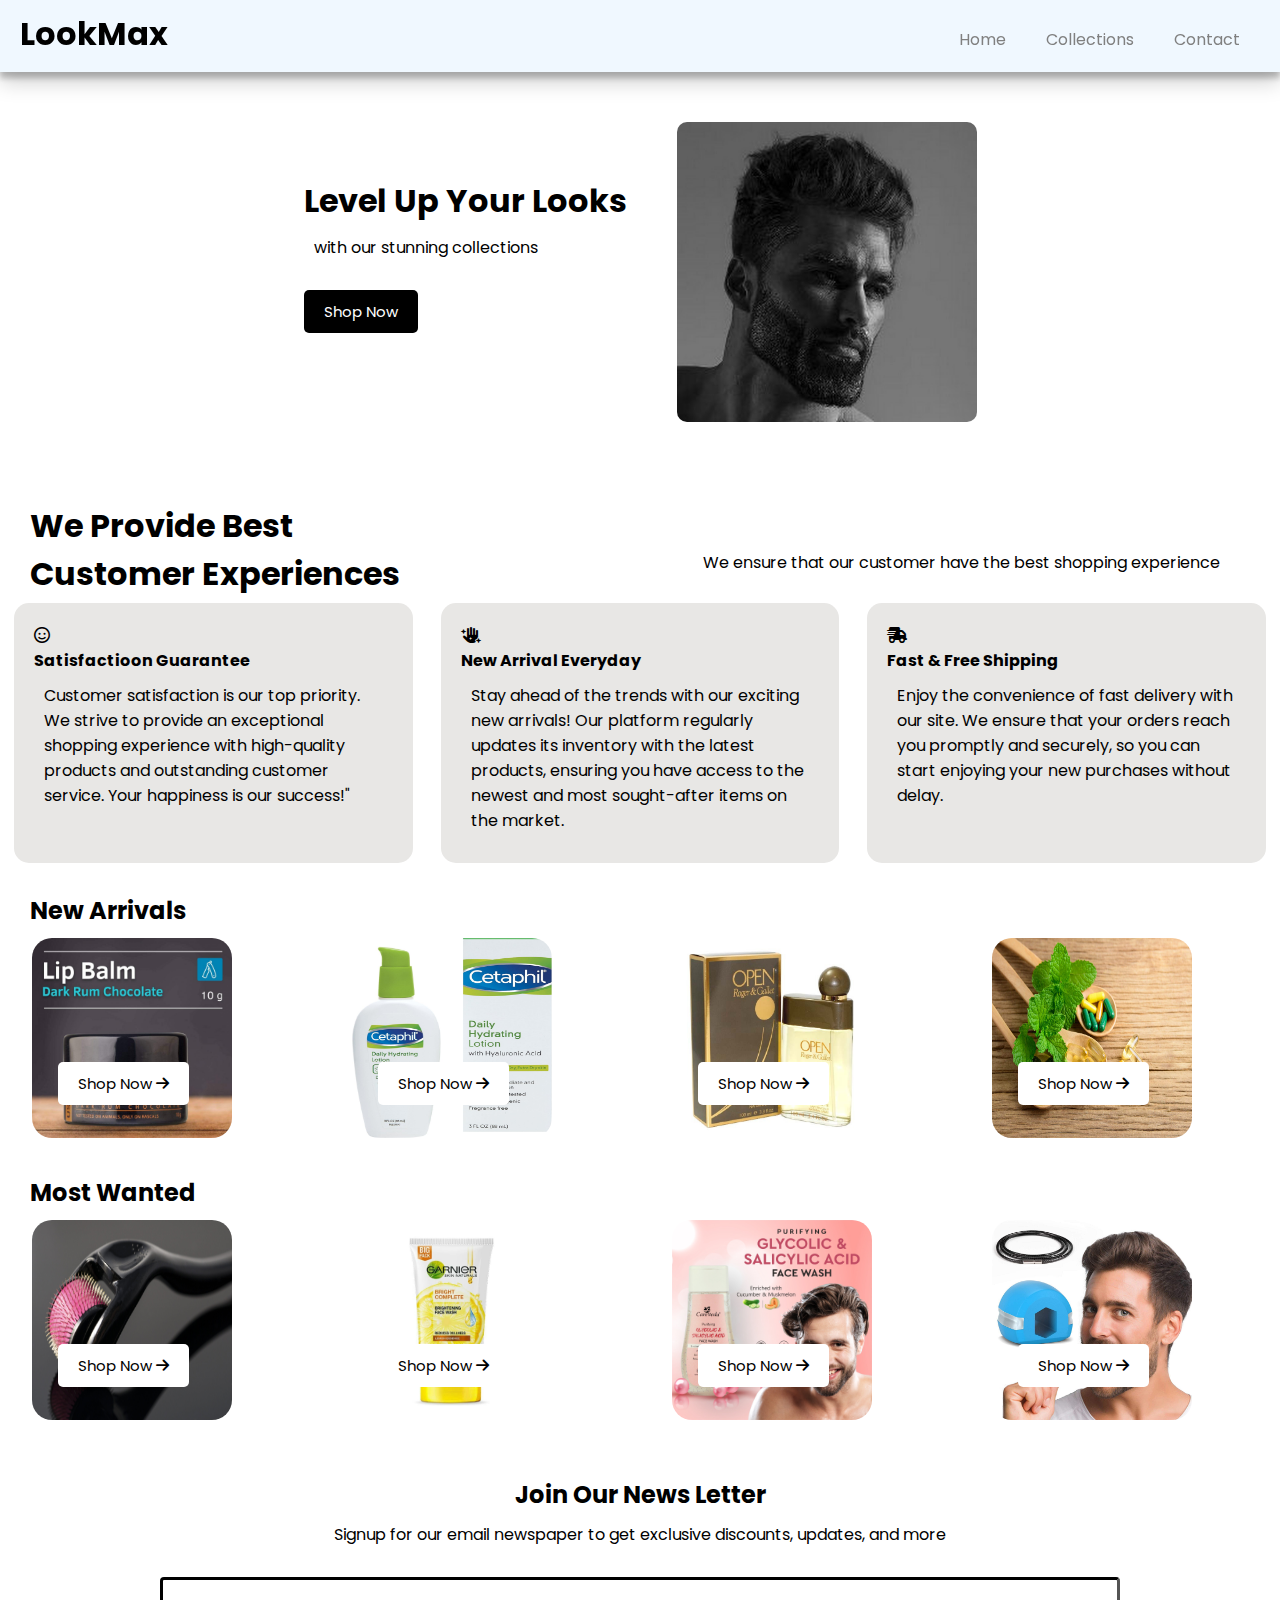
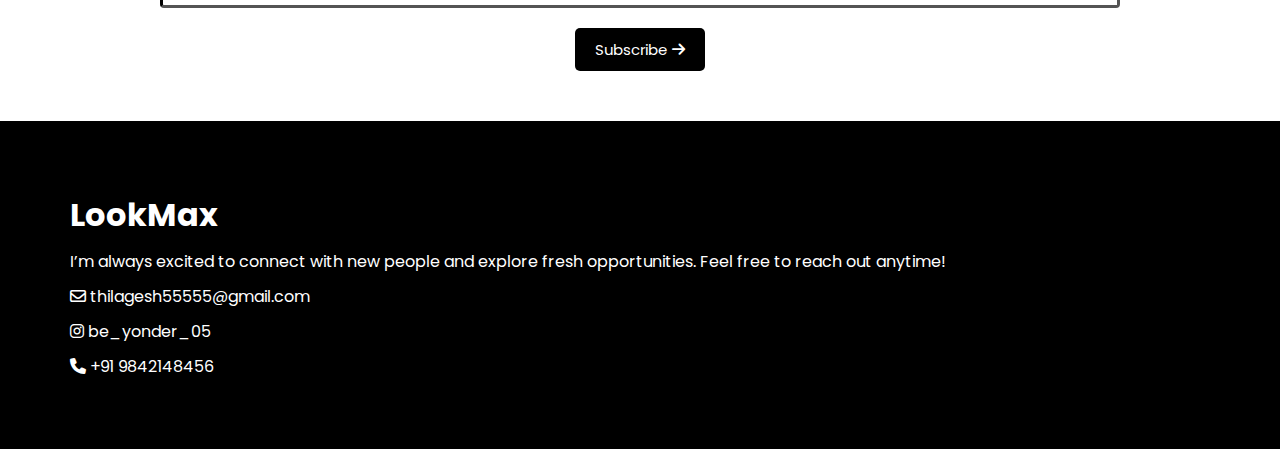
<file: index.html>
<!DOCTYPE html>
<html lang="en">

<head>
    <meta charset="UTF-8">
    <meta name="viewport" content="width=device-width, initial-scale=1.0">
    <title>LookMax</title>
    <link rel="preconnect" href="https://fonts.googleapis.com">
    <link rel="preconnect" href="https://fonts.gstatic.com" crossorigin>
    <link href="https://fonts.googleapis.com/css2?family=Poppins&display=swap" rel="stylesheet">
    <link rel="stylesheet" href="https://cdnjs.cloudflare.com/ajax/libs/font-awesome/6.0.0-beta3/css/all.min.css">
    <link rel="stylesheet" href="style.css">
</head>

<body>
    <!--Navbar-->
    <nav class="navbar">
        <h1 style="margin-left: 10px;">LookMax</h1>
        <div class="navbar-links">
            <p class="navbar-link"><a href="index.html">Home</a></p>
            <p class="navbar-link"><a href="Collections.html">Collections</a></p>
            <p class="navbar-link"><a href="Contact.html">Contact</a></p>

        </div>
        <div class="navbar-menu-toggle">
            <i class="fa-solid fa-bars" onclick="pop()" id="tbar"></i>
        </div>
        <div class="overlay">
            <div class="inside">
                <i class="fa-solid fa-xmark" id="xmrk" onclick="closer()"></i>
            </div>
            <a href="index.html" class="inside" style="margin-top: 50px;">Home</a>
            <a href="" class="inside">New Arrival</a>
            <a href="" class="inside">Most Wanted</a>
            <a href="Collections.html" class="inside">Collections</a>
            <a href="Contact.html" class="inside">Contact Us</a>

        </div>
    </nav>
    <div class="header">
        <div style="margin-right: 50px; margin-top: 55px;">
            <h1>Level Up Your Looks</h1>
            <p>with our stunning collections</p>
            <button id="shop-now-btn">Shop Now</button>
        </div>
        <img src="gigachad.jpg" style="width: 300px; height: 300px; border-radius: 10px;">

    </div>
    <div class="service">
        <div class="top">
            <div style="padding: 30px; padding-bottom: 5px;">
                <h1>We Provide Best</h1>
                <h1>Customer Experiences</h1>
            </div>
            <p style="padding: 50px; padding-bottom: 0;">We ensure that our customer have the best shopping experience
            </p>
        </div>
        <div class="bott">
            <div class="box1">
                <i class="fa-regular fa-face-smile"></i>
                <h4>Satisfactioon Guarantee</h4>
                <p>Customer satisfaction is our top priority. We strive to provide an exceptional shopping experience
                    with high-quality products and outstanding customer service. Your happiness is our success!"</p>
            </div>
            <div class="box1">
                <i class="fa-solid fa-hand-sparkles"></i>
                <h4>New Arrival Everyday</h4>
                <p>Stay ahead of the trends with our exciting new arrivals! Our platform regularly updates its inventory
                    with the latest products, ensuring you have access to the newest and most sought-after items on the
                    market.</p>
            </div>
            <div class="box1">
                <i class="fa-solid fa-truck-fast"></i>
                <h4>Fast & Free Shipping</h4>
                <p>Enjoy the convenience of fast delivery with our site. We ensure that your orders reach you promptly
                    and securely, so you can start enjoying your new purchases without delay.</p>
            </div>
        </div>
    </div>
    <h2 style="padding: 30px; padding-bottom: 10px;">New Arrivals</h2>
    <div class="new-arr">

        <div class="imgcon1">
            <img src="lipbalm.jpg" style="height: 200px; width: 200px;">
            <button id="shnow1">Shop Now <i class="fa-solid fa-arrow-right"></i></button>
        </div>
        <div class="imgcon1">
            <img src="moist.jpg" style="height: 200px; width: 200px;">
            <button id="shnow1">Shop Now <i class="fa-solid fa-arrow-right"></i></button>
        </div>
        <div class="imgcon1">
            <img src="perfurm.jpg" style="height: 200px; width: 200px;">
            <button id="shnow1">Shop Now <i class="fa-solid fa-arrow-right"></i></button>
        </div>
        <div class="imgcon1">
            <img src="vit.jpg" style="height: 200px; width: 200px;">
            <button id="shnow1">Shop Now <i class="fa-solid fa-arrow-right"></i></button>
        </div>
    </div>
    <h2 style="padding: 30px; padding-bottom: 10px;">Most Wanted</h2>
    <div class="new-arr">

        <div class="imgcon1" >
            <img src="dermaroll.jpg" style="height: 200px; width: 200px;">
            <button id="shnow1">Shop Now <i class="fa-solid fa-arrow-right"></i></button>
        </div>
        <div class="imgcon1">
            <img src="facewash.jpg" style="height: 200px; width: 200px;">
            <button id="shnow1">Shop Now <i class="fa-solid fa-arrow-right"></i></button>
        </div>
        <div class="imgcon1">
            <img src="glysal.jpeg" style="height: 200px; width: 200px;">
            <button id="shnow1">Shop Now <i class="fa-solid fa-arrow-right"></i></button>
        </div>
        <div class="imgcon1">
            <img src="jawliner.jpg" style="height: 200px; width: 200px;">
            <button id="shnow1">Shop Now <i class="fa-solid fa-arrow-right"></i></button>
        </div>
    </div>
    <div class="newslet">
        <h2>Join Our News Letter</h2>
        <p>Signup for our email newspaper to get exclusive discounts, updates, and more</p>
        <input class="subin"><br>
        <button id="shop-now-btn" style="margin-top: 10px;">Subscribe <i class="fa-solid fa-arrow-right"></i></button>
    </div>
    <div class="btbox">
        <div class="innnn">
            <h1 style="color: white;">LookMax</h1>
            <p>I’m always excited to connect with new people and explore fresh opportunities. Feel free to reach out anytime!</p>
            <p><i class="fa-regular fa-envelope"></i> thilagesh55555@gmail.com</p>
            <p><i class="fa-brands fa-instagram"></i> be_yonder_05</p>
            <p><i class="fa-solid fa-phone"></i> +91 9842148456</p>
        </div>
    </div>
</body>
<script src="script.js"></script>

</html>
</file>
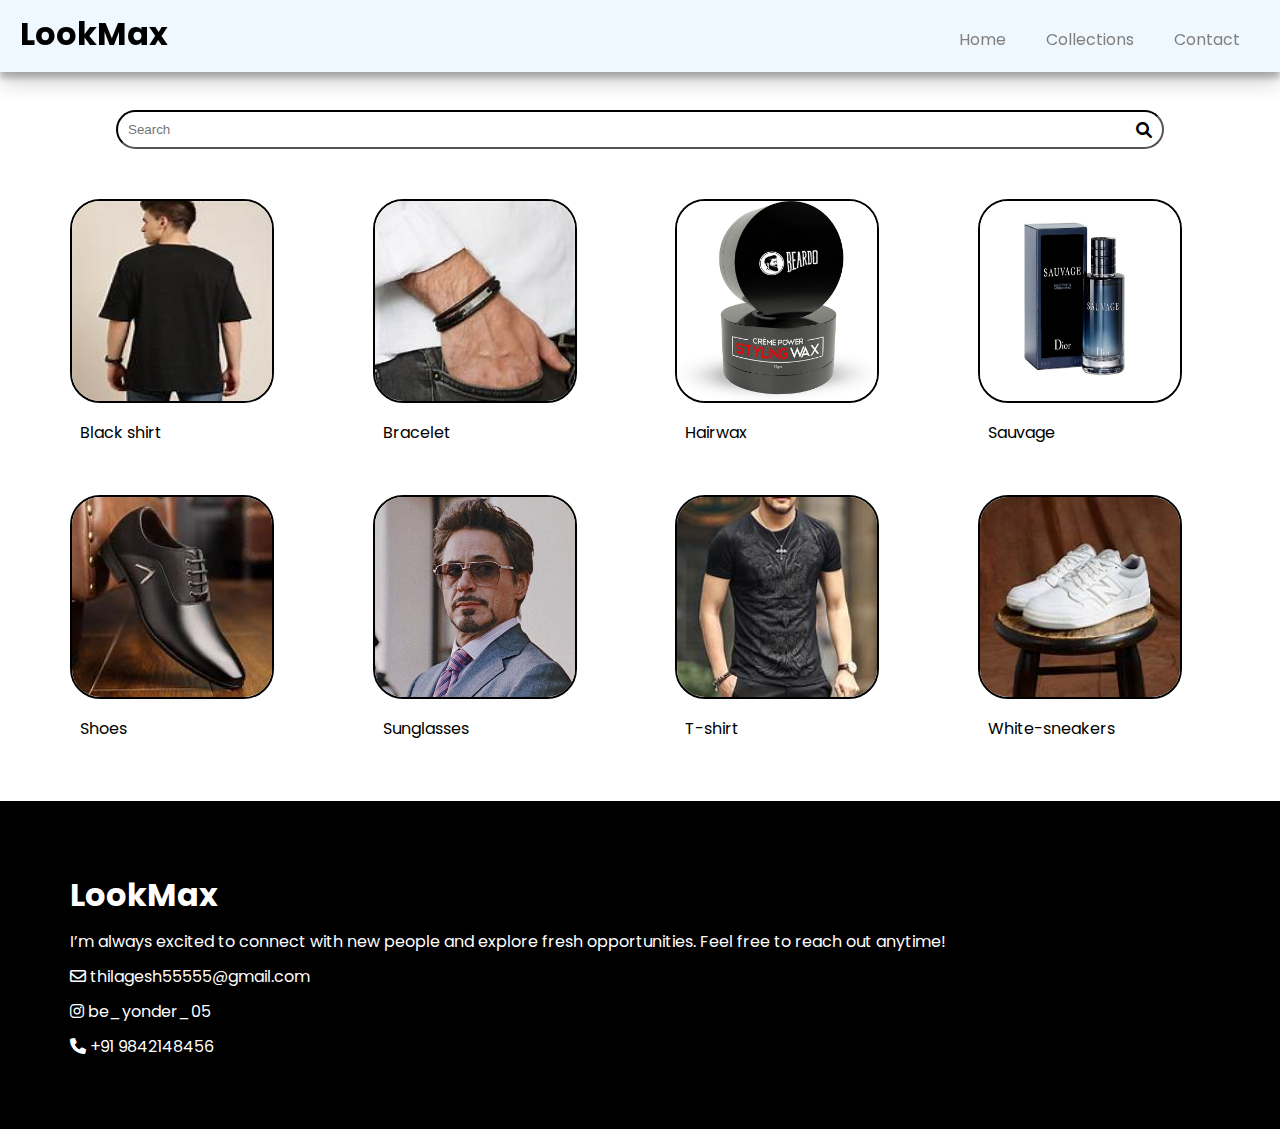
<file: Collections.html>
<!DOCTYPE html>
<html lang="en">

<head>
    <meta charset="UTF-8">
    <meta name="viewport" content="width=device-width, initial-scale=1.0">
    <title>Collections</title>
    <link rel="preconnect" href="https://fonts.googleapis.com">
    <link rel="preconnect" href="https://fonts.gstatic.com" crossorigin>
    <link href="https://fonts.googleapis.com/css2?family=Poppins&display=swap" rel="stylesheet">
    <link rel="stylesheet" href="https://cdnjs.cloudflare.com/ajax/libs/font-awesome/6.0.0-beta3/css/all.min.css">
    <link rel="stylesheet" href="style.css">
</head>

<body>
    <nav class="navbar">
        <h1 style="margin-left: 10px;">LookMax</h1>
        <div class="navbar-links">
            <p class="navbar-link"><a href="index.html">Home</a></p>
            <p class="navbar-link"><a href="Collections.html">Collections</a></p>
            <p class="navbar-link"><a href="Contact.html">Contact</a></p>

        </div>
        <div class="navbar-menu-toggle">
            <i class="fa-solid fa-bars" onclick="pop()"></i>
        </div>
        <div class="overlay">
            <div class="inside">
                <i class="fa-solid fa-xmark" id="xmrk" onclick="closer()"></i>
            </div>
            <a href="index.html" class="inside" style="margin-top: 50px;">Home</a>
            <a href="" class="inside">New Arrival</a>
            <a href="" class="inside">Most Wanted</a>
            <a href="Collections.html" class="inside">Collections</a>
            <a href="Contact.html" class="inside">Contact Us</a>

        </div>
    </nav>
    <div class="searchbar">
        <input placeholder="Search " id="ser" onkeyup="search(event)">
        <i class="fa-solid fa-magnifying-glass"></i>
    </div>
    <div class="imgscon">
        <div class="fblock">
            <img src="black shirt.jpeg" alt="">
            <p>Black shirt</p>
        </div>
        <div class="fblock">
            <img src="bracelet.jpeg" alt="">
            <p>Bracelet</p>
        </div>
        <div class="fblock">
            <img src="hairwax.jpg" alt="">
            <p>Hairwax</p>
        </div>
        <div class="fblock">
            <img src="sauvage.png" alt="">
            <p>Sauvage</p>
        </div>
        <div class="fblock">
            <img src="shoes.jpeg" alt="">
            <p>Shoes</p>
        </div>
        <div class="fblock">
            <img src="sunglasses.jpg" alt="">
            <p>Sunglasses</p>
        </div>
        <div class="fblock">
            <img src="tshirt.jpeg" alt="">
            <p>T-shirt</p>
        </div>
        <div class="fblock">
            <img src="whitesneakers.jpeg" alt="">
            <p>White-sneakers</p>
        </div>
    </div>
    <div class="btbox">
        <div class="innnn">
            <h1 style="color: white;">LookMax</h1>
            <p>I’m always excited to connect with new people and explore fresh opportunities. Feel free to reach out anytime!</p>
            <p><i class="fa-regular fa-envelope"></i> thilagesh55555@gmail.com</p>
            <p><i class="fa-brands fa-instagram"></i> be_yonder_05</p>
            <p><i class="fa-solid fa-phone"></i> +91 9842148456</p>
        </div>
    </div>

</body>
<script src="collscript.js"></script>

</html>
</file>
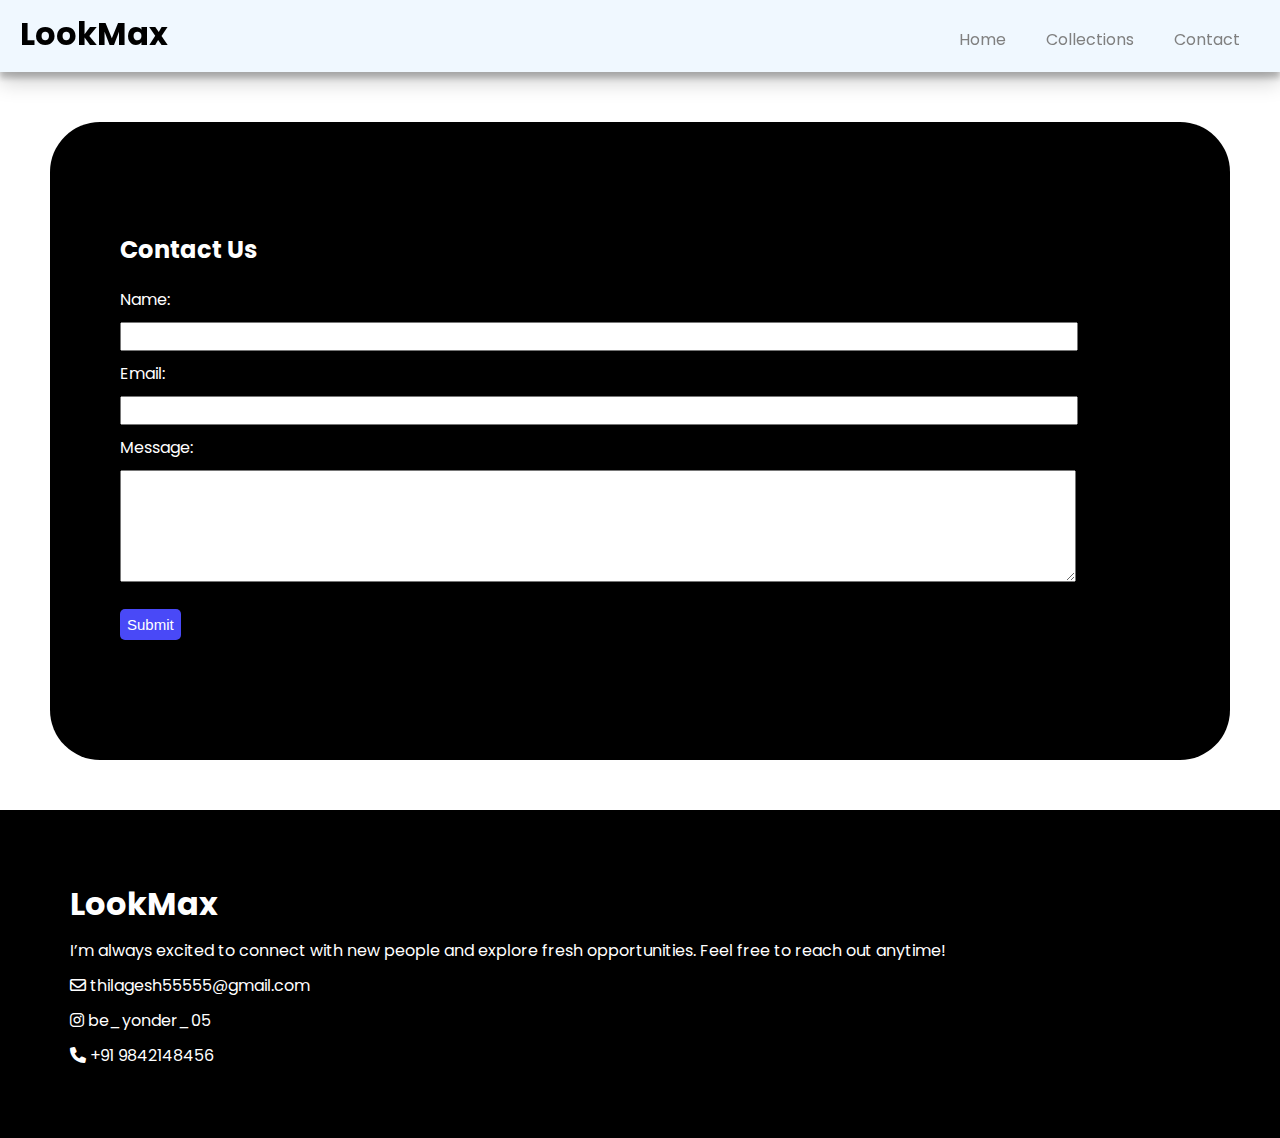
<file: Contact.html>
<!DOCTYPE html>
<html lang="en">

<head>
    <meta charset="UTF-8">
    <meta name="viewport" content="width=device-width, initial-scale=1.0">
    <link rel="preconnect" href="https://fonts.googleapis.com">
    <link rel="preconnect" href="https://fonts.gstatic.com" crossorigin>
    <link href="https://fonts.googleapis.com/css2?family=Poppins&display=swap" rel="stylesheet">
    <link rel="stylesheet" href="https://cdnjs.cloudflare.com/ajax/libs/font-awesome/6.0.0-beta3/css/all.min.css">
    <link rel="stylesheet" href="style.css">
    <title>Contact</title>
</head>

<body>
    <nav class="navbar">
        <h1 style="margin-left: 10px;">LookMax</h1>
        <div class="navbar-links">
            <p class="navbar-link"><a href="index.html">Home</a></p>
            <p class="navbar-link"><a href="Collections.html">Collections</a></p>
            <p class="navbar-link"><a href="Contact.html">Contact</a></p>

        </div>
        <div class="navbar-menu-toggle">
            <i class="fa-solid fa-bars" onclick="pop()"></i>
        </div>
        <div class="overlay">
            <div class="inside">
                <i class="fa-solid fa-xmark" id="xmrk" onclick="closer()"></i>
            </div>
            <a href="index.html" class="inside" style="margin-top: 50px;">Home</a>
            <a href="" class="inside">New Arrival</a>
            <a href="" class="inside">Most Wanted</a>
            <a href="Collections.html" class="inside">Collections</a>
            <a href="Contact.html" class="inside">Contact Us</a>

        </div>
    </nav>
    <div class="conlast">
        <h2 style="color: white; padding: 70px; padding-bottom: 10px;">Contact Us</h2>
        <p class="whtx">Name:</p>
        <input class="whbx">
        <p class="whtx">Email:</p>
        <input class="whbx">
        <p class="whtx">Message:</p>
        <textarea class="whbtx"></textarea><br>
        <button class="submitbn">Submit</button>

    </div>
    <div class="btbox">
        <div class="innnn">
            <h1 style="color: white;">LookMax</h1>
            <p>I’m always excited to connect with new people and explore fresh opportunities. Feel free to reach out
                anytime!</p>
            <p><i class="fa-regular fa-envelope"></i> thilagesh55555@gmail.com</p>
            <p><i class="fa-brands fa-instagram"></i> be_yonder_05</p>
            <p><i class="fa-solid fa-phone"></i> +91 9842148456</p>
        </div>
    </div>
    <script src="script.js"></script>


</body>

</html>
</file>
<file: style.css>
* {
    margin: 0px;
    padding: 0px;

}

body {
    font-family: "Poppins", sans-serif;
    font-weight: 400;
    font-style: normal;
}
button:hover{
    cursor: pointer;
}
.navbar{
    display: flex;
    justify-content: space-between;
    align-items: baseline;
    padding: 10px;
    box-shadow: rgba(0, 0, 0, 0.19) 0px 10px 20px, rgba(0, 0, 0, 0.23) 0px 6px 6px;
    position: sticky;
    top: 0px;
    background-color: aliceblue;
    z-index: 2;
}
.navbar-links{
    display: flex;
    column-gap: 20px;
    margin-right: 20px;
}
.navbar-links a{
    color: grey;
    text-decoration: none;
}
.navbar-links a:hover{
    color: black;
    text-decoration: underline;
}
.navbar-menu-toggle{
    display: none;
    margin-right: 10px;
    z-index: 2;
}
@media screen and (max-width:600px){
    .navbar-menu-toggle{
        display: block;
    }
    .navbar-links{
        display: none;
    }
    .header img{
        display: none;
    }
    .bott{
        flex-direction: column;
    }
    .bott div{
        width: 100%;
        height: auto;
        margin-bottom: 10px;
    }

}

.overlay{
    background-color: rgb(1, 0, 4);
    width: 50%;
    height: 100%;
    position: fixed;
    left: -50%;
    top: 0px;
    z-index: 1;
    transition: 2s;

}
.inside{
    color: aliceblue;
    display: block;
    margin: 20px;
    margin-left: 20px;
    color: rgb(219, 203, 203);
    text-decoration: none;
}
.inside:hover{
    color: white;
    text-decoration: underline;
}
#xmrk{
    position: absolute;
    right: 20px;
    top: 20px;
    z-index: 2;
}

.header{
    display: flex;
    justify-content: center;
    padding: 50px;
}
#shop-now-btn{
    background-color: black;
    padding-left: 20px;
    padding-right: 20px;
    padding-top: 10px;
    padding-bottom: 10px;
    color: white;
    border-radius: 5px;
    margin-top: 20px;
    font-size: 15px;
    border: none;
    font-family: "Poppins", sans-serif;
    font-weight: 400;
    font-style: normal;
}
#shop-now-btn:hover{
    box-shadow: rgb(38, 57, 77) 0px 20px 30px -10px;
}
.top{
    display: flex;
    justify-content: space-between;
    align-items: center;
}
.bott{
    display: flex;
    justify-content: space-around;
    padding-top: 0px;
}
.box1{
    background-color: rgb(232, 231, 229);
    width: 28%;
    word-wrap: break-word;
    padding: 20px;
    border-radius: 15px;
}
.new-arr{
    display: flex;
    flex-wrap: wrap;
    justify-content: space-around;
}
#shnow1{
    background-color: white;
    padding-left: 20px;
    padding-right: 20px;
    padding-top: 10px;
    padding-bottom: 10px;
    color: black;
    border-radius: 5px;
    font-size: 15px;
    border: none;
    font-family: "Poppins", sans-serif;
    font-weight: 400;
    font-style: normal;
    position: absolute;
    top: 60%;
    left: 10%;
    z-index: 0;
}
.imgcon1{
    position: relative;
    flex-basis: 20%;
}
.imgcon1 img{
    border-radius: 20px;
}
.newslet{
    text-align: center;
    padding: 50px;
}
.subin{
    width: 80%;
    padding: 5px;
    margin: 10px;
    margin-top: 20px;
    border-color: black;
    border-width: 3px;
    border-radius: 4px;
}
.subin:focus{
    outline: none;
}
.btbox{
    background-color: black;
}

.innnn{
    padding: 60px;
    font-family: "Poppins", sans-serif;
    font-weight: 400;
    font-style: normal;
    color: white;
    text-transform: none;   
}
.innnn h1,p{
    margin: 10px;
}
.searchbar{
    display: flex;
    justify-content: center;
    position: relative;
}
#ser{
    width: 80%;
    padding: 10px;
    margin-top: 3%;
    border-width: 2px;
    border-radius: 20px;
    border-color: black;
}
#ser:hover{
    cursor: pointer;
}

.searchbar i{
    position: absolute;
    top: 65%;
    right: 10%;
}
.imgscon{
    display: flex;
    justify-content: space-around;
    flex-wrap: wrap;
    padding: 30px;
    margin-left: 10px;
}
.fblock{
    flex-basis: 20%;
    padding: 20px;
}
.fblock img{
    width: 200px;
    height: 200px;
    border-radius: 30px;
    border-width: 2px;
    border-color: black;
    border-style: solid;
}
.conlast{
    background-color: black;
    margin: 50px;
    padding-top: 40px;
    padding-bottom: 100px;
    border-radius: 50px;
    text-wrap: wrap;
}
.whtx{
    color: white;
    margin-left: 70px;
}
.whbx{
    width: 80%;
    margin-left: 70px;
    padding: 5px;
}
.whbtx{
    width: 80%;
    height: 100px;
    margin-left: 70px;
    padding: 5px;
}
.submitbn{
    margin: 20px;
    margin-left: 70px;
    padding: 5px;
    background-color: rgb(73, 73, 247);
    color: white;
    border-radius: 5px;
    border-color: transparent;
    font-size: 15px;
}
</file>
